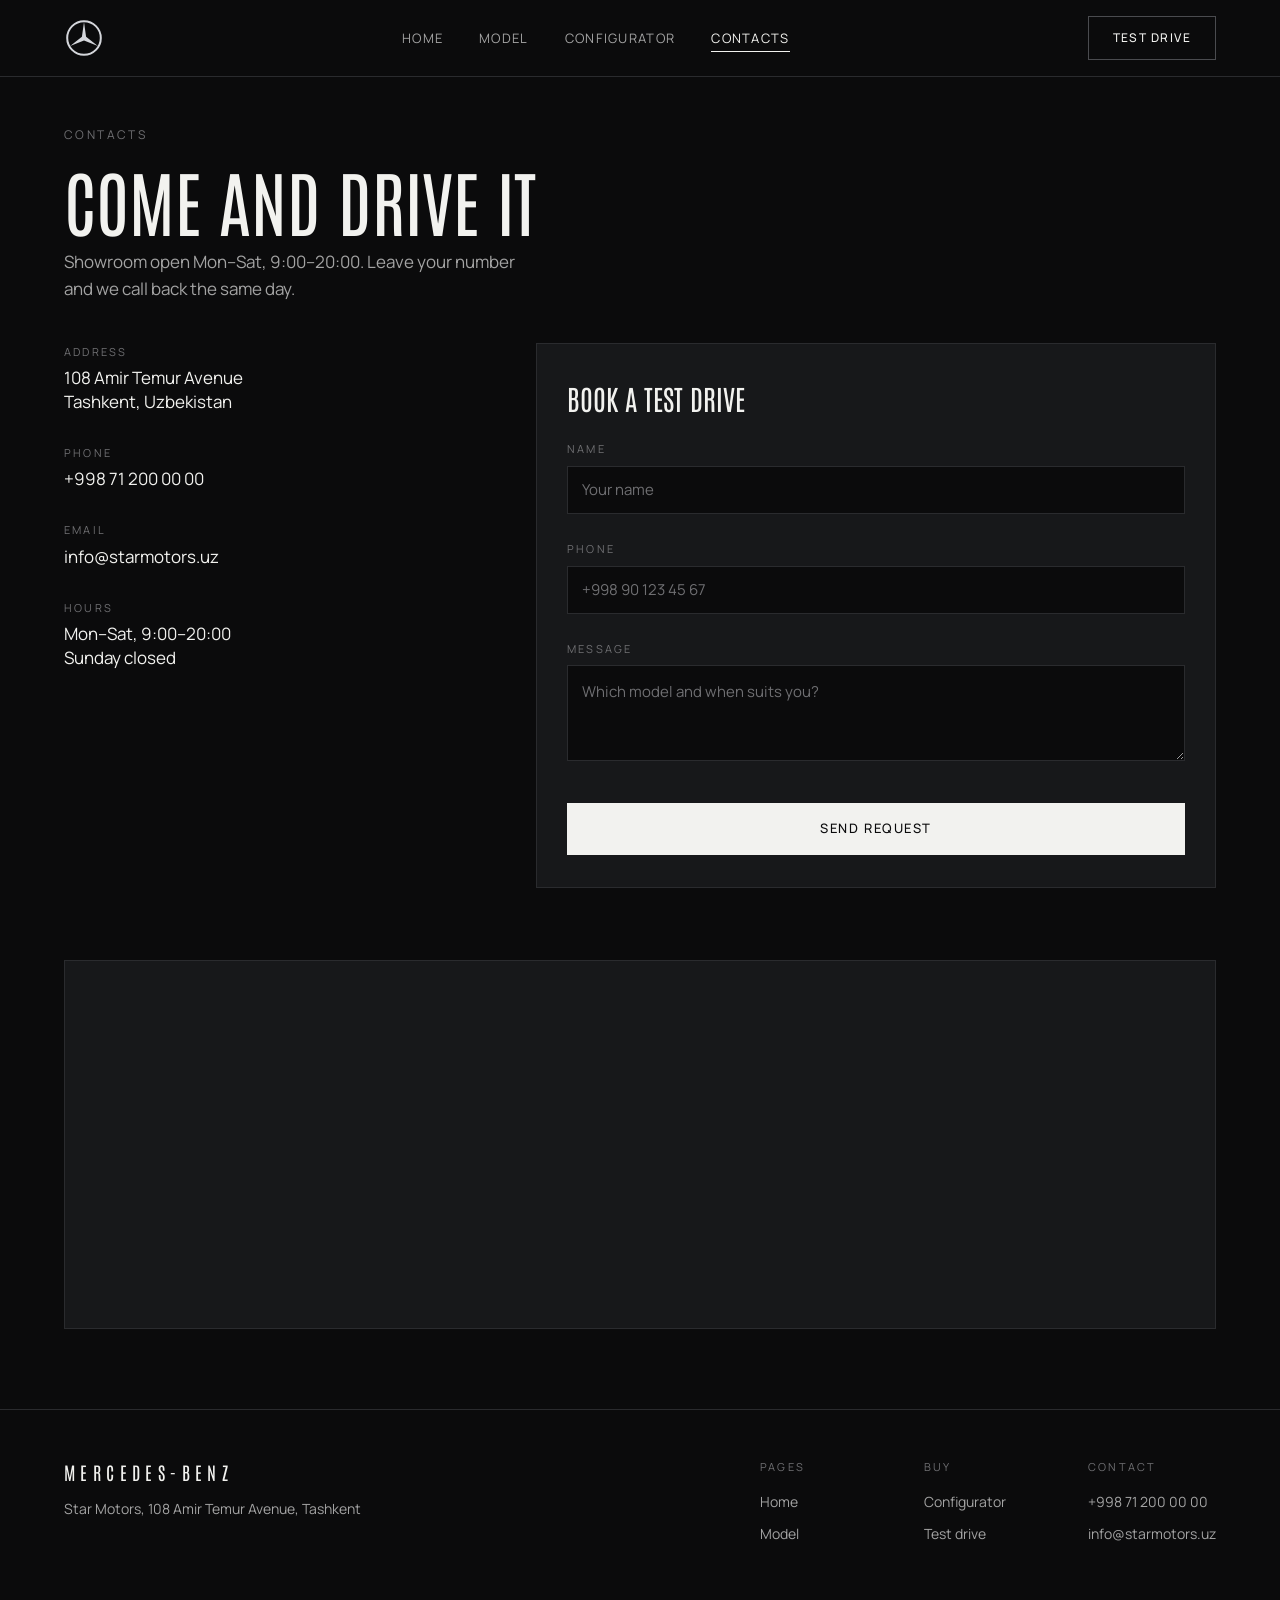
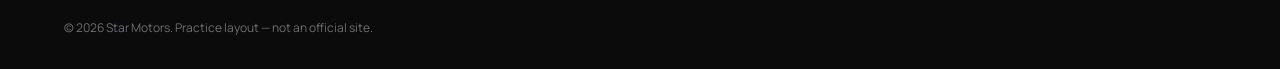
<file: contacts.html>
<!DOCTYPE html>
<html lang="en">
<head>
    <meta charset="UTF-8">
    <meta name="viewport" content="width=device-width, initial-scale=1.0">
    <title>Mercedes-Benz — Contacts</title>
    <link rel="icon" href="./favicon.svg" type="image/svg+xml">
    <link rel="preconnect" href="https://fonts.googleapis.com">
    <link rel="preconnect" href="https://fonts.gstatic.com" crossorigin>
    <link href="https://fonts.googleapis.com/css2?family=Antonio:wght@400;500&family=Manrope:wght@400;500;600&display=swap" rel="stylesheet">
    <!-- общие стили: шапка, подвал, кнопки -->
    <link rel="stylesheet" href="./css/index.css">
    <link rel="stylesheet" href="./css/contacts.css">
</head>
<body>

    <!-- HEADER -->
    <header class="header">
        <div class="container header__inner">
            <a href="./index.html" class="logo" aria-label="Home"><img src="./favicon.svg" alt="Mercedes-Benz"></a>

            <nav class="nav" id="nav">
                <a href="./index.html" class="nav__link">Home</a>
                <a href="./cars.html" class="nav__link">Model</a>
                <a href="./configurator.html" class="nav__link">Configurator</a>
                <a href="./contacts.html" class="nav__link nav__link--active">Contacts</a>
            </nav>

            <a href="./contacts.html" class="btn btn--outline btn--small header__cta">Test drive</a>

            <button class="burger" id="burger" aria-label="Open menu" aria-expanded="false">
                <span></span><span></span>
            </button>
        </div>
    </header>

    <main class="contacts">
        <div class="container">
            <p class="eyebrow">Contacts</p>
            <h1 class="contacts__title">Come and drive it</h1>
            <p class="contacts__text">
                Showroom open Mon–Sat, 9:00–20:00. Leave your number and we call back the same day.
            </p>

            <div class="contacts__inner">
                <!-- INFO -->
                <div class="info">
                    <div class="info__item">
                        <p class="info__label">Address</p>
                        <p class="info__value">108 Amir Temur Avenue<br>Tashkent, Uzbekistan</p>
                    </div>
                    <div class="info__item">
                        <p class="info__label">Phone</p>
                        <a href="tel:+998712000000" class="info__value">+998 71 200 00 00</a>
                    </div>
                    <div class="info__item">
                        <p class="info__label">Email</p>
                        <a href="mailto:info@starmotors.uz" class="info__value">info@starmotors.uz</a>
                    </div>
                    <div class="info__item">
                        <p class="info__label">Hours</p>
                        <p class="info__value">Mon–Sat, 9:00–20:00<br>Sunday closed</p>
                    </div>
                </div>

                <!-- FORM -->
                <form class="form" id="testDriveForm" novalidate>
                    <h2 class="form__title">Book a test drive</h2>

                    <div class="form__field">
                        <label class="form__label" for="name">Name</label>
                        <input class="form__input" type="text" id="name" name="name" placeholder="Your name" required minlength="2">
                        <p class="form__error"></p>
                    </div>

                    <div class="form__field">
                        <label class="form__label" for="phone">Phone</label>
                        <input class="form__input" type="tel" id="phone" name="phone" placeholder="+998 90 123 45 67" required pattern="^\+?[0-9\s\-()]{7,20}$">
                        <p class="form__error"></p>
                    </div>

                    <div class="form__field">
                        <label class="form__label" for="message">Message</label>
                        <textarea class="form__input form__textarea" id="message" name="message" placeholder="Which model and when suits you?"></textarea>
                        <p class="form__error"></p>
                    </div>

                    <button type="submit" class="btn btn--light form__submit">Send request</button>
                    <p class="form__success" id="formSuccess">Thank you! We will call you back today.</p>
                </form>
            </div>

            <!-- MAP: координаты меняются в параметрах ll и pt -->
            <div class="map">
                <iframe src="https://yandex.uz/map-widget/v1/?ll=69.279737%2C41.311151&z=15&pt=69.279737%2C41.311151%2Cpm2rdm" title="Star Motors on the map" loading="lazy" allowfullscreen></iframe>
            </div>
        </div>
    </main>

    <!-- FOOTER -->
    <footer class="footer">
        <div class="container">
            <div class="footer__top">
                <div class="footer__brand">
                    <p class="footer__logo">Mercedes-Benz</p>
                    <p class="footer__address">Star Motors, 108 Amir Temur Avenue, Tashkent</p>
                </div>

                <div class="footer__cols">
                    <div class="footer__col">
                        <p class="footer__heading">Pages</p>
                        <a href="./index.html">Home</a>
                        <a href="./cars.html">Model</a>
                    </div>
                    <div class="footer__col">
                        <p class="footer__heading">Buy</p>
                        <a href="./configurator.html">Configurator</a>
                        <a href="./contacts.html">Test drive</a>
                    </div>
                    <div class="footer__col">
                        <p class="footer__heading">Contact</p>
                        <a href="tel:+998712000000">+998 71 200 00 00</a>
                        <a href="mailto:info@starmotors.uz">info@starmotors.uz</a>
                    </div>
                </div>
            </div>

            <p class="footer__copy">© <span id="year">2026</span> Star Motors. Practice layout — not an official site.</p>
        </div>
    </footer>

    <!-- общий скрипт: меню, шапка, год -->
    <script src="./js/index.js"></script>
    <script src="./js/contacts.js"></script>
</body>
</html>
</file>
<file: css/index.css>
/* ===== VARIABLES ===== */
:root {
    --bg: #0b0b0c;
    --surface: #17181a;
    --border: #2a2b2e;
    --text: #f2f2ef;
    --text-muted: #a3a3a3;
    --text-dim: #6f6f72;

    --font-title: "Antonio", "Oswald", sans-serif;
    --font-body: "Manrope", system-ui, sans-serif;

    --container: 1312px;
    --gutter: 64px;
}

/* ===== RESET ===== */
*,
*::before,
*::after {
    margin: 0;
    padding: 0;
    box-sizing: border-box;
}

html {
    scroll-behavior: smooth;
}

body {
    background: var(--bg);
    color: var(--text);
    font-family: var(--font-body);
    font-size: 16px;
    line-height: 1.6;
    -webkit-font-smoothing: antialiased;
    overflow-x: hidden;
}

img {
    max-width: 100%;
}

a {
    color: inherit;
    text-decoration: none;
}

ol,
ul {
    list-style: none;
}

button {
    font: inherit;
    background: none;
    border: none;
    color: inherit;
    cursor: pointer;
}

.container {
    width: 100%;
    max-width: calc(var(--container) + var(--gutter) * 2);
    margin: 0 auto;
    padding: 0 var(--gutter);
}

/* ===== COMMON ===== */
.eyebrow {
    font-size: 12px;
    letter-spacing: 0.2em;
    text-transform: uppercase;
    color: var(--text-dim);
    margin-bottom: 20px;
}

.section-title {
    font-family: var(--font-title);
    font-weight: 400;
    font-size: 48px;
    line-height: 1.1;
    text-transform: uppercase;
    margin-bottom: 40px;
}

.placeholder {
    display: flex;
    align-items: center;
    justify-content: center;
    background: var(--surface);
    border: 1px solid var(--border);
    color: var(--text-dim);
    font-size: 11px;
    letter-spacing: 0.2em;
    text-transform: uppercase;
    text-align: center;
}

.photo {
    display: block;
    width: 100%;
    height: auto;
    object-fit: cover;
    background: var(--surface);
    border: 1px solid var(--border);
}

/* ===== BUTTONS ===== */
.btn {
    display: inline-flex;
    align-items: center;
    justify-content: center;
    min-height: 52px;
    padding: 0 32px;
    font-size: 13px;
    font-weight: 500;
    letter-spacing: 0.12em;
    text-transform: uppercase;
    border: 1px solid transparent;
    transition:
        background 0.25s ease,
        color 0.25s ease,
        border-color 0.25s ease,
        transform 0.25s ease;
}

.btn:hover {
    transform: translateY(-1px);
}

.btn--light {
    background: var(--text);
    color: var(--bg);
}

.btn--light:hover {
    background: transparent;
    color: var(--text);
    border-color: var(--text);
}

.btn--outline {
    border-color: #4a4b4f;
    color: var(--text);
}

.btn--outline:hover {
    border-color: var(--text);
    background: var(--text);
    color: var(--bg);
}

.btn--small {
    min-height: 44px;
    padding: 0 24px;
    font-size: 12px;
}

/* ===== HEADER ===== */
.header {
    position: sticky;
    top: 0;
    z-index: 100;
    background: var(--bg);
    border-bottom: 1px solid var(--border);
    transition:
        background 0.3s ease,
        backdrop-filter 0.3s ease;
}

.header--scrolled {
    background: rgba(11, 11, 12, 0.85);
    backdrop-filter: blur(10px);
}

.header__inner {
    display: flex;
    align-items: center;
    justify-content: space-between;
    min-height: 76px;
}

.logo {
    display: flex;
    align-items: center;
    justify-content: center;
    width: 40px;
    height: 40px;
    flex: 0 0 40px;
    transition:
        opacity 0.25s ease,
        transform 0.25s ease;
}

.logo img {
    display: block;
    width: 100%;
    height: 100%;
}

.logo:hover {
    opacity: 0.85;
    transform: rotate(-15deg);
}

.nav {
    display: flex;
    align-items: center;
    gap: 36px;
}

.nav__link {
    position: relative;
    padding: 4px 0;
    font-size: 13px;
    letter-spacing: 0.1em;
    text-transform: uppercase;
    color: var(--text-muted);
    transition: color 0.2s ease;
}

.nav__link::after {
    content: "";
    position: absolute;
    left: 0;
    bottom: 0;
    width: 0;
    height: 1px;
    background: var(--text);
    transition: width 0.25s ease;
}

.nav__link:hover,
.nav__link--active {
    color: var(--text);
}

.nav__link:hover::after,
.nav__link--active::after {
    width: 100%;
}

.burger {
    display: none;
    flex-direction: column;
    justify-content: center;
    gap: 6px;
    width: 32px;
    height: 40px;
    padding: 6px 2px;
}

.burger span {
    display: block;
    width: 28px;
    height: 1px;
    background: var(--text);
    transition: transform 0.3s ease;
}

.burger--open span:first-child {
    transform: translateY(3.5px) rotate(45deg);
}

.burger--open span:last-child {
    transform: translateY(-3.5px) rotate(-45deg);
}

/* ===== HERO ===== */
.hero {
    padding: 80px 0 100px;
}

.hero__title {
    max-width: 720px;
    font-family: var(--font-title);
    font-weight: 400;
    font-size: 88px;
    line-height: 0.95;
    text-transform: uppercase;
    margin-bottom: 24px;
}

.hero__text {
    max-width: 520px;
    font-size: 17px;
    color: var(--text-muted);
    margin-bottom: 36px;
}

.hero__buttons {
    display: flex;
    flex-wrap: wrap;
    gap: 14px;
    margin-bottom: 56px;
}

.hero__image {
    width: 100%;
    aspect-ratio: 1312 / 620;
    min-height: 320px;
}

/* ===== LINE-UP ===== */
.lineup {
    padding-bottom: 100px;
}

.cards {
    display: grid;
    grid-template-columns: repeat(3, minmax(0, 1fr));
    gap: 24px;
}

.card {
    min-width: 0;
    background: #121315;
    border: 1px solid var(--border);
    transition:
        border-color 0.25s ease,
        transform 0.25s ease;
}

.card:hover {
    border-color: #4a4b4f;
    transform: translateY(-4px);
}

.card__image {
    width: 100%;
    aspect-ratio: 415 / 260;
    border: none;
}

.card__body {
    padding: 24px 22px 28px;
}

.card__title {
    font-family: var(--font-title);
    font-weight: 400;
    font-size: 26px;
    text-transform: uppercase;
    line-height: 1.2;
    margin-bottom: 4px;
}

.card__price {
    font-size: 14px;
    color: var(--text-muted);
    margin-bottom: 16px;
}

.card__link {
    display: inline-flex;
    align-items: center;
    gap: 5px;
    font-size: 12px;
    letter-spacing: 0.15em;
    text-transform: uppercase;
}

.card__link span {
    display: inline-block;
    transition: transform 0.25s ease;
}

.card__link:hover span {
    transform: translateX(4px);
}

/* ===== SHOWROOM ===== */
.showroom {
    padding-bottom: 160px;
}

.showroom__inner {
    display: grid;
    grid-template-columns: minmax(0, 640fr) minmax(0, 624fr);
    gap: 48px;
    align-items: start;
}

.showroom__image {
    width: 100%;
    aspect-ratio: 640 / 440;
}

.showroom__content {
    padding-top: 20px;
}

.showroom__content .section-title {
    margin-bottom: 20px;
}

.showroom__text {
    max-width: 560px;
    font-size: 16px;
    color: var(--text-muted);
    margin-bottom: 28px;
}

.features {
    margin-bottom: 36px;
}

.features li {
    display: flex;
    align-items: baseline;
    gap: 14px;
    font-size: 15px;
    margin-bottom: 12px;
}

.features span {
    min-width: 22px;
    font-size: 11px;
    color: var(--text-dim);
}

/* ===== FOOTER ===== */
.footer {
    border-top: 1px solid var(--border);
    padding: 48px 0 32px;
}

.footer__top {
    display: flex;
    justify-content: space-between;
    gap: 40px;
    margin-bottom: 72px;
}

.footer__brand {
    max-width: 360px;
}

.footer__logo {
    font-family: var(--font-title);
    font-size: 18px;
    letter-spacing: 0.3em;
    text-transform: uppercase;
    margin-bottom: 12px;
}

.footer__address {
    font-size: 14px;
    color: var(--text-muted);
}

.footer__cols {
    display: flex;
    gap: 64px;
}

.footer__col {
    display: flex;
    flex-direction: column;
    gap: 10px;
    min-width: 100px;
    font-size: 14px;
    color: var(--text-muted);
}

.footer__col a {
    transition: color 0.2s ease;
}

.footer__col a:hover {
    color: var(--text);
}

.footer__heading {
    font-size: 11px;
    letter-spacing: 0.2em;
    text-transform: uppercase;
    color: var(--text-dim);
    margin-bottom: 6px;
}

.footer__copy {
    font-size: 12px;
    color: var(--text-dim);
}

/* ===== RESPONSIVE ===== */
@media (max-width: 1100px) {
    :root {
        --gutter: 40px;
    }

    .hero__title {
        font-size: 76px;
    }

    .cards {
        gap: 18px;
    }

    .showroom__inner {
        gap: 36px;
    }

    .footer__cols {
        gap: 40px;
    }
}

@media (max-width: 1024px) {
    :root {
        --gutter: 32px;
    }

    .hero {
        padding-top: 64px;
    }

    .hero__title {
        font-size: 68px;
    }

    .cards {
        grid-template-columns: repeat(2, minmax(0, 1fr));
    }

    .showroom__inner {
        grid-template-columns: 1fr;
    }

    .showroom__image {
        aspect-ratio: 16 / 9;
    }

    .showroom__content {
        padding-top: 0;
        max-width: 720px;
    }
}

@media (max-width: 768px) {
    :root {
        --gutter: 20px;
    }

    .header__inner {
        min-height: 68px;
    }

    .header__cta {
        display: none;
    }

    .burger {
        display: flex;
    }

    .nav {
        position: absolute;
        top: 100%;
        left: 0;
        right: 0;
        display: flex;
        flex-direction: column;
        align-items: stretch;
        gap: 0;
        background: var(--bg);
        border-bottom: 1px solid var(--border);
        max-height: 0;
        overflow: hidden;
        opacity: 0;
        transition:
            max-height 0.3s ease,
            opacity 0.2s ease;
    }

    .nav--open {
        max-height: 300px;
        opacity: 1;
    }

    .nav__link {
        display: block;
        padding: 16px var(--gutter);
        border-top: 1px solid var(--border);
    }

    .nav__link::after {
        display: none;
    }

    .hero {
        padding: 52px 0 72px;
    }

    .hero__title {
        max-width: 600px;
        font-size: clamp(48px, 11vw, 64px);
    }

    .hero__text {
        font-size: 16px;
        margin-bottom: 30px;
    }

    .hero__buttons {
        margin-bottom: 40px;
    }

    .hero__buttons .btn {
        flex: 1 1 200px;
    }

    .hero__image {
        min-height: 240px;
        aspect-ratio: 16 / 10;
    }

    .section-title {
        font-size: 38px;
        margin-bottom: 32px;
    }

    .lineup {
        padding-bottom: 90px;
    }

    .cards {
        grid-template-columns: 1fr;
        gap: 18px;
    }

    .card__image {
        aspect-ratio: 16 / 10;
    }

    .showroom {
        padding-bottom: 96px;
    }

    .showroom__image {
        aspect-ratio: 16 / 10;
    }

    .footer {
        padding-top: 40px;
    }

    .footer__top {
        flex-direction: column;
        gap: 44px;
        margin-bottom: 52px;
    }

    .footer__cols {
        gap: 32px;
        flex-wrap: wrap;
    }
}

@media (max-width: 480px) {
    :root {
        --gutter: 16px;
    }

    .logo {
        width: 36px;
        height: 36px;
        flex-basis: 36px;
    }

    .hero {
        padding: 44px 0 60px;
    }

    .eyebrow {
        font-size: 10px;
        margin-bottom: 16px;
    }

    .hero__title {
        font-size: 46px;
        line-height: 0.98;
        margin-bottom: 20px;
    }

    .hero__text {
        font-size: 15px;
        line-height: 1.55;
    }

    .hero__buttons {
        flex-direction: column;
        gap: 10px;
    }

    .hero__buttons .btn {
        width: 100%;
    }

    .hero__image {
        min-height: 220px;
    }

    .section-title {
        font-size: 34px;
    }

    .card__body {
        padding: 22px 18px 24px;
    }

    .card__title {
        font-size: 24px;
    }

    .showroom__text {
        font-size: 15px;
    }

    .features li {
        font-size: 14px;
    }

    .footer__cols {
        display: grid;
        grid-template-columns: repeat(2, minmax(0, 1fr));
        gap: 32px 20px;
    }
}

/* ===== HERO ZOOM ===== */
/* рамка у обёртки, чтобы при увеличении фото она не уезжала */
.hero__media {
    overflow: hidden;
    border: 1px solid var(--border);
}

.hero__media .hero__image {
    border: 0;
    transform-origin: 50% 60%;
    animation: heroZoom 12s cubic-bezier(0.2, 0.6, 0.3, 1) forwards;
}

@keyframes heroZoom {
    from {
        transform: scale(1);
    }
    to {
        transform: scale(1.08);
    }
}

/* ===== REVEAL ON SCROLL ===== */
/* класс .reveal ставит js/index.js — без JS всё просто видно сразу */
.reveal {
    opacity: 0;
}

.reveal--visible {
    animation: revealUp 0.8s cubic-bezier(0.2, 0.7, 0.2, 1) forwards;
}

@keyframes revealUp {
    from {
        opacity: 0;
        transform: translateY(40px);
    }
    to {
        opacity: 1;
        transform: none;
    }
}

@media (prefers-reduced-motion: reduce) {
    html {
        scroll-behavior: auto;
    }

    .hero__media .hero__image {
        animation: none;
    }

    .reveal {
        opacity: 1;
    }

    *,
    *::before,
    *::after {
        transition-duration: 0.01ms !important;
        animation-duration: 0.01ms !important;
    }
}
</file>
<file: css/contacts.css>
/* ===== CONTACTS PAGE ===== */
.contacts {
    padding: 48px 0 80px;
}

.contacts__title {
    font-family: var(--font-title);
    font-weight: 400;
    font-size: 72px;
    line-height: 1;
    text-transform: uppercase;
    margin-bottom: 12px;
}

.contacts__text {
    max-width: 460px;
    font-size: 17px;
    color: var(--text-muted);
    margin-bottom: 40px;
}

.contacts__inner {
    display: grid;
    grid-template-columns: 378fr 606fr;
    gap: 48px;
    align-items: start;
    margin-bottom: 72px;
}

/* ===== INFO ===== */
.info__item {
    margin-bottom: 30px;
}

.info__label {
    font-size: 11px;
    letter-spacing: 0.2em;
    text-transform: uppercase;
    color: var(--text-dim);
    margin-bottom: 6px;
}

.info__value {
    display: block;
    font-size: 17px;
    line-height: 1.4;
}

a.info__value:hover {
    color: var(--text-muted);
}

/* ===== FORM ===== */
.form {
    background: var(--surface);
    border: 1px solid var(--border);
    padding: 32px 30px;
}

.form__title {
    font-family: var(--font-title);
    font-weight: 400;
    font-size: 28px;
    text-transform: uppercase;
    margin-bottom: 20px;
}

.form__field {
    margin-bottom: 8px;
}

.form__label {
    display: block;
    font-size: 11px;
    letter-spacing: 0.2em;
    text-transform: uppercase;
    color: var(--text-dim);
    margin-bottom: 8px;
}

.form__input {
    width: 100%;
    height: 48px;
    padding: 0 14px;
    background: var(--bg);
    border: 1px solid var(--border);
    color: var(--text);
    font: inherit;
    font-size: 15px;
    outline: none;
    transition: border-color 0.2s;
}

.form__input::placeholder {
    color: var(--text-dim);
}

.form__input:focus {
    border-color: var(--text-muted);
}

.form__input--invalid {
    border-color: #d9534f;
}

.form__textarea {
    height: 96px;
    padding: 14px;
    resize: vertical;
}

.form__error {
    min-height: 18px;
    font-size: 12px;
    color: #e0726e;
}

.form__submit {
    width: 100%;
    margin-top: 8px;
}

.form__success {
    display: none;
    margin-top: 16px;
    font-size: 14px;
    color: #7fcf9a;
}

.form__success--visible {
    display: block;
}

/* ===== MAP ===== */
.map {
    width: 100%;
    aspect-ratio: 1312 / 420;
}

.map {
    overflow: hidden;
    border: 1px solid var(--border);
    background: var(--surface);
}

/* делаем светлую Яндекс.Карту тёмной: инвертируем яркость, но возвращаем исходные оттенки */
.map iframe {
    width: 100%;
    height: 100%;
    border: 0;
    filter: invert(0.9) hue-rotate(180deg) saturate(0.6) brightness(0.95);
}

/* ===== RESPONSIVE ===== */
@media (max-width: 1024px) {
    .contacts__inner {
        grid-template-columns: 1fr;
    }
}

@media (max-width: 768px) {
    .contacts {
        padding: 32px 0 64px;
    }

    .contacts__title {
        font-size: 44px;
    }

    .form {
        padding: 24px 16px;
    }

    .map {
        aspect-ratio: 4 / 3;
    }
}
</file>
